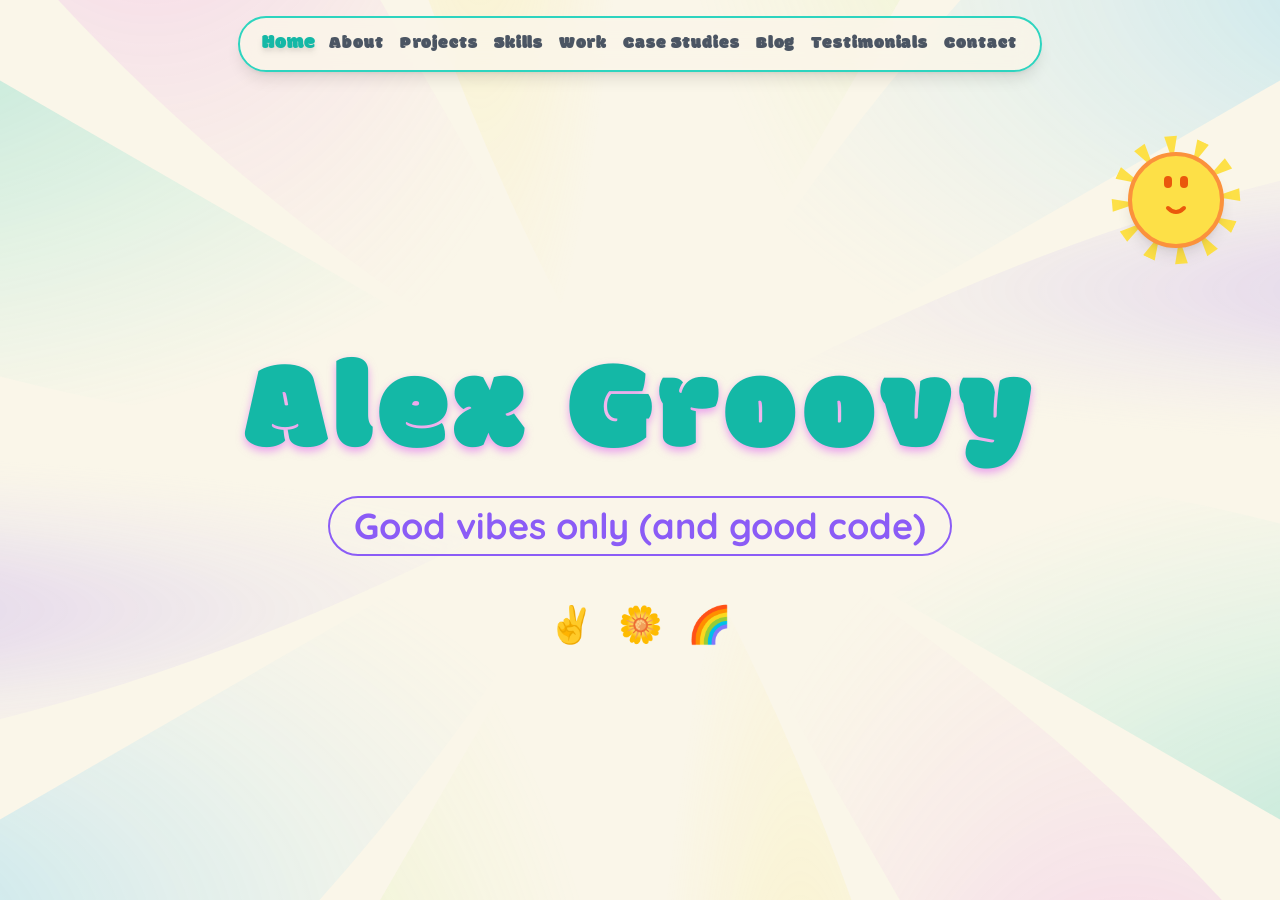
<file: index.html>
<!doctype html>
<html lang="en">
  <head>
    <meta charset="UTF-8" />
    <link rel="icon" type="image/svg+xml" href="/vite.svg" />
    <meta name="viewport" content="width=device-width, initial-scale=1.0" />
    <title>Good Vibes</title>
    <script type="module" crossorigin src="./assets/main.js"></script>
    <link rel="modulepreload" crossorigin href="./assets/jsx-runtime.js">
    <link rel="modulepreload" crossorigin href="./assets/proxy.js">
    <link rel="modulepreload" crossorigin href="./components/Navbar.js">
    <link rel="modulepreload" crossorigin href="./assets/index.js">
    <link rel="modulepreload" crossorigin href="./components/RainbowCursor.js">
    <link rel="modulepreload" crossorigin href="./components/Layout.js">
    <link rel="modulepreload" crossorigin href="./components/TieDyeBackground.js">
    <link rel="modulepreload" crossorigin href="./components/SmileySun.js">
    <link rel="modulepreload" crossorigin href="./components/LavaLamp.js">
    <link rel="modulepreload" crossorigin href="./components/VinylRecord.js">
    <link rel="modulepreload" crossorigin href="./components/RainbowArc.js">
    <link rel="modulepreload" crossorigin href="./components/PeaceTimeline.js">
    <link rel="modulepreload" crossorigin href="./components/WallPoster.js">
    <link rel="modulepreload" crossorigin href="./components/RecordCrate.js">
    <link rel="modulepreload" crossorigin href="./components/DaisyForm.js">
    <link rel="modulepreload" crossorigin href="./components/GroovyBubble.js">
    <link rel="stylesheet" crossorigin href="./assets/main.css">
  </head>
  <body>
    <div id="root"></div>
  </body>
</html>
</file>
<file: assets/main.css>
@import"https://fonts.googleapis.com/css2?family=Modak&family=Quicksand:wght@400;500;600;700&display=swap";*,:before,:after{--tw-border-spacing-x: 0;--tw-border-spacing-y: 0;--tw-translate-x: 0;--tw-translate-y: 0;--tw-rotate: 0;--tw-skew-x: 0;--tw-skew-y: 0;--tw-scale-x: 1;--tw-scale-y: 1;--tw-pan-x: ;--tw-pan-y: ;--tw-pinch-zoom: ;--tw-scroll-snap-strictness: proximity;--tw-gradient-from-position: ;--tw-gradient-via-position: ;--tw-gradient-to-position: ;--tw-ordinal: ;--tw-slashed-zero: ;--tw-numeric-figure: ;--tw-numeric-spacing: ;--tw-numeric-fraction: ;--tw-ring-inset: ;--tw-ring-offset-width: 0px;--tw-ring-offset-color: #fff;--tw-ring-color: rgb(59 130 246 / .5);--tw-ring-offset-shadow: 0 0 #0000;--tw-ring-shadow: 0 0 #0000;--tw-shadow: 0 0 #0000;--tw-shadow-colored: 0 0 #0000;--tw-blur: ;--tw-brightness: ;--tw-contrast: ;--tw-grayscale: ;--tw-hue-rotate: ;--tw-invert: ;--tw-saturate: ;--tw-sepia: ;--tw-drop-shadow: ;--tw-backdrop-blur: ;--tw-backdrop-brightness: ;--tw-backdrop-contrast: ;--tw-backdrop-grayscale: ;--tw-backdrop-hue-rotate: ;--tw-backdrop-invert: ;--tw-backdrop-opacity: ;--tw-backdrop-saturate: ;--tw-backdrop-sepia: ;--tw-contain-size: ;--tw-contain-layout: ;--tw-contain-paint: ;--tw-contain-style: }::backdrop{--tw-border-spacing-x: 0;--tw-border-spacing-y: 0;--tw-translate-x: 0;--tw-translate-y: 0;--tw-rotate: 0;--tw-skew-x: 0;--tw-skew-y: 0;--tw-scale-x: 1;--tw-scale-y: 1;--tw-pan-x: ;--tw-pan-y: ;--tw-pinch-zoom: ;--tw-scroll-snap-strictness: proximity;--tw-gradient-from-position: ;--tw-gradient-via-position: ;--tw-gradient-to-position: ;--tw-ordinal: ;--tw-slashed-zero: ;--tw-numeric-figure: ;--tw-numeric-spacing: ;--tw-numeric-fraction: ;--tw-ring-inset: ;--tw-ring-offset-width: 0px;--tw-ring-offset-color: #fff;--tw-ring-color: rgb(59 130 246 / .5);--tw-ring-offset-shadow: 0 0 #0000;--tw-ring-shadow: 0 0 #0000;--tw-shadow: 0 0 #0000;--tw-shadow-colored: 0 0 #0000;--tw-blur: ;--tw-brightness: ;--tw-contrast: ;--tw-grayscale: ;--tw-hue-rotate: ;--tw-invert: ;--tw-saturate: ;--tw-sepia: ;--tw-drop-shadow: ;--tw-backdrop-blur: ;--tw-backdrop-brightness: ;--tw-backdrop-contrast: ;--tw-backdrop-grayscale: ;--tw-backdrop-hue-rotate: ;--tw-backdrop-invert: ;--tw-backdrop-opacity: ;--tw-backdrop-saturate: ;--tw-backdrop-sepia: ;--tw-contain-size: ;--tw-contain-layout: ;--tw-contain-paint: ;--tw-contain-style: }*,:before,:after{box-sizing:border-box;border-width:0;border-style:solid;border-color:#e5e7eb}:before,:after{--tw-content: ""}html,:host{line-height:1.5;-webkit-text-size-adjust:100%;-moz-tab-size:4;-o-tab-size:4;tab-size:4;font-family:Quicksand,sans-serif;font-feature-settings:normal;font-variation-settings:normal;-webkit-tap-highlight-color:transparent}body{margin:0;line-height:inherit}hr{height:0;color:inherit;border-top-width:1px}abbr:where([title]){-webkit-text-decoration:underline dotted;text-decoration:underline dotted}h1,h2,h3,h4,h5,h6{font-size:inherit;font-weight:inherit}a{color:inherit;text-decoration:inherit}b,strong{font-weight:bolder}code,kbd,samp,pre{font-family:ui-monospace,SFMono-Regular,Menlo,Monaco,Consolas,Liberation Mono,Courier New,monospace;font-feature-settings:normal;font-variation-settings:normal;font-size:1em}small{font-size:80%}sub,sup{font-size:75%;line-height:0;position:relative;vertical-align:baseline}sub{bottom:-.25em}sup{top:-.5em}table{text-indent:0;border-color:inherit;border-collapse:collapse}button,input,optgroup,select,textarea{font-family:inherit;font-feature-settings:inherit;font-variation-settings:inherit;font-size:100%;font-weight:inherit;line-height:inherit;letter-spacing:inherit;color:inherit;margin:0;padding:0}button,select{text-transform:none}button,input:where([type=button]),input:where([type=reset]),input:where([type=submit]){-webkit-appearance:button;background-color:transparent;background-image:none}:-moz-focusring{outline:auto}:-moz-ui-invalid{box-shadow:none}progress{vertical-align:baseline}::-webkit-inner-spin-button,::-webkit-outer-spin-button{height:auto}[type=search]{-webkit-appearance:textfield;outline-offset:-2px}::-webkit-search-decoration{-webkit-appearance:none}::-webkit-file-upload-button{-webkit-appearance:button;font:inherit}summary{display:list-item}blockquote,dl,dd,h1,h2,h3,h4,h5,h6,hr,figure,p,pre{margin:0}fieldset{margin:0;padding:0}legend{padding:0}ol,ul,menu{list-style:none;margin:0;padding:0}dialog{padding:0}textarea{resize:vertical}input::-moz-placeholder,textarea::-moz-placeholder{opacity:1;color:#9ca3af}input::placeholder,textarea::placeholder{opacity:1;color:#9ca3af}button,[role=button]{cursor:pointer}:disabled{cursor:default}img,svg,video,canvas,audio,iframe,embed,object{display:block;vertical-align:middle}img,video{max-width:100%;height:auto}[hidden]:where(:not([hidden=until-found])){display:none}.pointer-events-none{pointer-events:none}.fixed{position:fixed}.absolute{position:absolute}.relative{position:relative}.inset-0{top:0;right:0;bottom:0;left:0}.inset-10{top:2.5rem;right:2.5rem;bottom:2.5rem;left:2.5rem}.inset-14{top:3.5rem;right:3.5rem;bottom:3.5rem;left:3.5rem}.inset-2{top:.5rem;right:.5rem;bottom:.5rem;left:.5rem}.inset-4{top:1rem;right:1rem;bottom:1rem;left:1rem}.inset-6{top:1.5rem;right:1.5rem;bottom:1.5rem;left:1.5rem}.-bottom-2{bottom:-.5rem}.-left-2{left:-.5rem}.-left-6{left:-1.5rem}.-left-\[18px\]{left:-18px}.-right-2{right:-.5rem}.-right-6{right:-1.5rem}.-right-\[18px\]{right:-18px}.-top-16{top:-4rem}.-top-2{top:-.5rem}.bottom-0{bottom:0}.bottom-4{bottom:1rem}.bottom-\[18px\]{bottom:18px}.left-0{left:0}.left-1\/2{left:50%}.right-0{right:0}.right-10{right:2.5rem}.right-4{right:1rem}.top-0{top:0}.top-1\/2{top:50%}.top-10{top:2.5rem}.top-4{top:1rem}.-z-10{z-index:-10}.z-0{z-index:0}.z-10{z-index:10}.z-40{z-index:40}.z-50{z-index:50}.mx-auto{margin-left:auto;margin-right:auto}.my-12{margin-top:3rem;margin-bottom:3rem}.mb-1{margin-bottom:.25rem}.mb-12{margin-bottom:3rem}.mb-16{margin-bottom:4rem}.mb-2{margin-bottom:.5rem}.mb-24{margin-bottom:6rem}.mb-3{margin-bottom:.75rem}.mb-4{margin-bottom:1rem}.mb-6{margin-bottom:1.5rem}.mb-8{margin-bottom:2rem}.ml-2{margin-left:.5rem}.ml-4{margin-left:1rem}.mt-1{margin-top:.25rem}.mt-12{margin-top:3rem}.mt-2{margin-top:.5rem}.mt-20{margin-top:5rem}.mt-4{margin-top:1rem}.mt-8{margin-top:2rem}.mt-auto{margin-top:auto}.line-clamp-4{overflow:hidden;display:-webkit-box;-webkit-box-orient:vertical;-webkit-line-clamp:4}.inline-block{display:inline-block}.flex{display:flex}.hidden{display:none}.aspect-\[2\/1\]{aspect-ratio:2/1}.h-0{height:0px}.h-10{height:2.5rem}.h-12{height:3rem}.h-16{height:4rem}.h-20{height:5rem}.h-24{height:6rem}.h-3{height:.75rem}.h-32{height:8rem}.h-4{height:1rem}.h-48{height:12rem}.h-6{height:1.5rem}.h-64{height:16rem}.h-72{height:18rem}.h-8{height:2rem}.h-80{height:20rem}.h-\[500px\]{height:500px}.h-\[600px\]{height:600px}.h-full{height:100%}.max-h-\[80vh\]{max-height:80vh}.min-h-screen{min-height:100vh}.w-0{width:0px}.w-10{width:2.5rem}.w-12{width:3rem}.w-16{width:4rem}.w-2{width:.5rem}.w-20{width:5rem}.w-24{width:6rem}.w-3\/4{width:75%}.w-32{width:8rem}.w-4{width:1rem}.w-40{width:10rem}.w-48{width:12rem}.w-6{width:1.5rem}.w-64{width:16rem}.w-72{width:18rem}.w-8{width:2rem}.w-80{width:20rem}.w-\[45\%\]{width:45%}.w-full{width:100%}.max-w-2xl{max-width:42rem}.max-w-3xl{max-width:48rem}.max-w-4xl{max-width:56rem}.max-w-5xl{max-width:64rem}.max-w-6xl{max-width:72rem}.max-w-lg{max-width:32rem}.max-w-none{max-width:none}.flex-1{flex:1 1 0%}.flex-shrink-0{flex-shrink:0}.origin-bottom{transform-origin:bottom}.origin-right{transform-origin:right}.-translate-x-1\/2{--tw-translate-x: -50%;transform:translate(var(--tw-translate-x),var(--tw-translate-y)) rotate(var(--tw-rotate)) skew(var(--tw-skew-x)) skewY(var(--tw-skew-y)) scaleX(var(--tw-scale-x)) scaleY(var(--tw-scale-y))}.-translate-y-full{--tw-translate-y: -100%;transform:translate(var(--tw-translate-x),var(--tw-translate-y)) rotate(var(--tw-rotate)) skew(var(--tw-skew-x)) skewY(var(--tw-skew-y)) scaleX(var(--tw-scale-x)) scaleY(var(--tw-scale-y))}.-rotate-1{--tw-rotate: -1deg;transform:translate(var(--tw-translate-x),var(--tw-translate-y)) rotate(var(--tw-rotate)) skew(var(--tw-skew-x)) skewY(var(--tw-skew-y)) scaleX(var(--tw-scale-x)) scaleY(var(--tw-scale-y))}.-rotate-12{--tw-rotate: -12deg;transform:translate(var(--tw-translate-x),var(--tw-translate-y)) rotate(var(--tw-rotate)) skew(var(--tw-skew-x)) skewY(var(--tw-skew-y)) scaleX(var(--tw-scale-x)) scaleY(var(--tw-scale-y))}.-rotate-2{--tw-rotate: -2deg;transform:translate(var(--tw-translate-x),var(--tw-translate-y)) rotate(var(--tw-rotate)) skew(var(--tw-skew-x)) skewY(var(--tw-skew-y)) scaleX(var(--tw-scale-x)) scaleY(var(--tw-scale-y))}.-rotate-45{--tw-rotate: -45deg;transform:translate(var(--tw-translate-x),var(--tw-translate-y)) rotate(var(--tw-rotate)) skew(var(--tw-skew-x)) skewY(var(--tw-skew-y)) scaleX(var(--tw-scale-x)) scaleY(var(--tw-scale-y))}.rotate-1{--tw-rotate: 1deg;transform:translate(var(--tw-translate-x),var(--tw-translate-y)) rotate(var(--tw-rotate)) skew(var(--tw-skew-x)) skewY(var(--tw-skew-y)) scaleX(var(--tw-scale-x)) scaleY(var(--tw-scale-y))}.rotate-3{--tw-rotate: 3deg;transform:translate(var(--tw-translate-x),var(--tw-translate-y)) rotate(var(--tw-rotate)) skew(var(--tw-skew-x)) skewY(var(--tw-skew-y)) scaleX(var(--tw-scale-x)) scaleY(var(--tw-scale-y))}.rotate-45{--tw-rotate: 45deg;transform:translate(var(--tw-translate-x),var(--tw-translate-y)) rotate(var(--tw-rotate)) skew(var(--tw-skew-x)) skewY(var(--tw-skew-y)) scaleX(var(--tw-scale-x)) scaleY(var(--tw-scale-y))}.rotate-\[-180deg\]{--tw-rotate: -180deg;transform:translate(var(--tw-translate-x),var(--tw-translate-y)) rotate(var(--tw-rotate)) skew(var(--tw-skew-x)) skewY(var(--tw-skew-y)) scaleX(var(--tw-scale-x)) scaleY(var(--tw-scale-y))}.scale-110{--tw-scale-x: 1.1;--tw-scale-y: 1.1;transform:translate(var(--tw-translate-x),var(--tw-translate-y)) rotate(var(--tw-rotate)) skew(var(--tw-skew-x)) skewY(var(--tw-skew-y)) scaleX(var(--tw-scale-x)) scaleY(var(--tw-scale-y))}.transform{transform:translate(var(--tw-translate-x),var(--tw-translate-y)) rotate(var(--tw-rotate)) skew(var(--tw-skew-x)) skewY(var(--tw-skew-y)) scaleX(var(--tw-scale-x)) scaleY(var(--tw-scale-y))}@keyframes spin{to{transform:rotate(360deg)}}.animate-spin-slow{animation:spin 20s linear infinite}.cursor-pointer{cursor:pointer}.resize-none{resize:none}.list-inside{list-style-position:inside}.list-disc{list-style-type:disc}.flex-row{flex-direction:row}.flex-row-reverse{flex-direction:row-reverse}.flex-col{flex-direction:column}.flex-wrap{flex-wrap:wrap}.items-end{align-items:flex-end}.items-center{align-items:center}.justify-start{justify-content:flex-start}.justify-end{justify-content:flex-end}.justify-center{justify-content:center}.gap-1{gap:.25rem}.gap-12{gap:3rem}.gap-2{gap:.5rem}.gap-4{gap:1rem}.gap-6{gap:1.5rem}.gap-x-32{-moz-column-gap:8rem;column-gap:8rem}.gap-y-16{row-gap:4rem}.space-y-2>:not([hidden])~:not([hidden]){--tw-space-y-reverse: 0;margin-top:calc(.5rem * calc(1 - var(--tw-space-y-reverse)));margin-bottom:calc(.5rem * var(--tw-space-y-reverse))}.space-y-4>:not([hidden])~:not([hidden]){--tw-space-y-reverse: 0;margin-top:calc(1rem * calc(1 - var(--tw-space-y-reverse)));margin-bottom:calc(1rem * var(--tw-space-y-reverse))}.overflow-hidden{overflow:hidden}.overflow-y-auto{overflow-y:auto}.whitespace-nowrap{white-space:nowrap}.rounded{border-radius:.25rem}.rounded-2xl{border-radius:1rem}.rounded-3xl{border-radius:1.5rem}.rounded-\[100\%_100\%_20\%_20\%_\/_20\%_20\%_10\%_10\%\]{border-radius:100% 100% 20% 20%/20% 20% 10% 10%}.rounded-\[100px_0_0_100px\]{border-radius:100px 0 0 100px}.rounded-\[40\%_60\%_70\%_30\%_\/_40\%_50\%_60\%_50\%\]{border-radius:40% 60% 70% 30%/40% 50% 60%}.rounded-full{border-radius:9999px}.rounded-lg{border-radius:.5rem}.rounded-sm{border-radius:.125rem}.rounded-xl{border-radius:.75rem}.rounded-b-3xl{border-bottom-right-radius:1.5rem;border-bottom-left-radius:1.5rem}.rounded-t-3xl{border-top-left-radius:1.5rem;border-top-right-radius:1.5rem}.rounded-t-full{border-top-left-radius:9999px;border-top-right-radius:9999px}.border{border-width:1px}.border-2{border-width:2px}.border-4{border-width:4px}.border-8{border-width:8px}.border-x-4{border-left-width:4px;border-right-width:4px}.border-x-\[24px\]{border-left-width:24px;border-right-width:24px}.border-b-2{border-bottom-width:2px}.border-b-4{border-bottom-width:4px}.border-b-\[12px\]{border-bottom-width:12px}.border-b-\[8px\]{border-bottom-width:8px}.border-l-4{border-left-width:4px}.border-l-\[18px\]{border-left-width:18px}.border-l-\[24px\]{border-left-width:24px}.border-r-\[18px\]{border-right-width:18px}.border-r-\[24px\]{border-right-width:24px}.border-t-4{border-top-width:4px}.border-t-8{border-top-width:8px}.border-t-\[12px\]{border-top-width:12px}.border-t-\[24px\]{border-top-width:24px}.border-t-\[8px\]{border-top-width:8px}.border-dashed{border-style:dashed}.border-amber-600{--tw-border-opacity: 1;border-color:rgb(217 119 6 / var(--tw-border-opacity, 1))}.border-amber-900{--tw-border-opacity: 1;border-color:rgb(120 53 15 / var(--tw-border-opacity, 1))}.border-amber-900\/30{border-color:#78350f4d}.border-black{--tw-border-opacity: 1;border-color:rgb(0 0 0 / var(--tw-border-opacity, 1))}.border-gray-200{--tw-border-opacity: 1;border-color:rgb(229 231 235 / var(--tw-border-opacity, 1))}.border-gray-300{--tw-border-opacity: 1;border-color:rgb(209 213 219 / var(--tw-border-opacity, 1))}.border-gray-400{--tw-border-opacity: 1;border-color:rgb(156 163 175 / var(--tw-border-opacity, 1))}.border-gray-700\/50{border-color:#37415180}.border-gray-800{--tw-border-opacity: 1;border-color:rgb(31 41 55 / var(--tw-border-opacity, 1))}.border-groovy-violet{--tw-border-opacity: 1;border-color:rgb(139 92 246 / var(--tw-border-opacity, 1))}.border-orange-400{--tw-border-opacity: 1;border-color:rgb(251 146 60 / var(--tw-border-opacity, 1))}.border-teal{--tw-border-opacity: 1;border-color:rgb(45 212 191 / var(--tw-border-opacity, 1))}.border-white{--tw-border-opacity: 1;border-color:rgb(255 255 255 / var(--tw-border-opacity, 1))}.border-white\/20{border-color:#fff3}.border-white\/40{border-color:#fff6}.border-white\/50{border-color:#ffffff80}.border-b-transparent{border-bottom-color:transparent}.border-t-transparent{border-top-color:transparent}.bg-amber-700{--tw-bg-opacity: 1;background-color:rgb(180 83 9 / var(--tw-bg-opacity, 1))}.bg-amber-800{--tw-bg-opacity: 1;background-color:rgb(146 64 14 / var(--tw-bg-opacity, 1))}.bg-amber-900\/50{background-color:#78350f80}.bg-black\/40{background-color:#0006}.bg-cream{--tw-bg-opacity: 1;background-color:rgb(250 246 233 / var(--tw-bg-opacity, 1))}.bg-cream\/60{background-color:#faf6e999}.bg-cream\/80{background-color:#faf6e9cc}.bg-gray-100{--tw-bg-opacity: 1;background-color:rgb(243 244 246 / var(--tw-bg-opacity, 1))}.bg-gray-200{--tw-bg-opacity: 1;background-color:rgb(229 231 235 / var(--tw-bg-opacity, 1))}.bg-gray-300{--tw-bg-opacity: 1;background-color:rgb(209 213 219 / var(--tw-bg-opacity, 1))}.bg-gray-900{--tw-bg-opacity: 1;background-color:rgb(17 24 39 / var(--tw-bg-opacity, 1))}.bg-groovy-magenta\/50{background-color:#d946ef80}.bg-groovy-sky\/50{background-color:#38bdf880}.bg-groovy-violet{--tw-bg-opacity: 1;background-color:rgb(139 92 246 / var(--tw-bg-opacity, 1))}.bg-groovy-yellow{--tw-bg-opacity: 1;background-color:rgb(253 224 71 / var(--tw-bg-opacity, 1))}.bg-groovy-yellow\/50{background-color:#fde04780}.bg-orange-600{--tw-bg-opacity: 1;background-color:rgb(234 88 12 / var(--tw-bg-opacity, 1))}.bg-red-500{--tw-bg-opacity: 1;background-color:rgb(239 68 68 / var(--tw-bg-opacity, 1))}.bg-teal{--tw-bg-opacity: 1;background-color:rgb(45 212 191 / var(--tw-bg-opacity, 1))}.bg-teal-light\/30{background-color:#5eead44d}.bg-teal\/50{background-color:#2dd4bf80}.bg-white{--tw-bg-opacity: 1;background-color:rgb(255 255 255 / var(--tw-bg-opacity, 1))}.bg-white\/50{background-color:#ffffff80}.bg-white\/60{background-color:#fff9}.bg-white\/80{background-color:#fffc}.bg-white\/90{background-color:#ffffffe6}.bg-\[url\(\'https\:\/\/www\.transparenttextures\.com\/patterns\/brick-wall\.png\'\)\]{background-image:url(https://www.transparenttextures.com/patterns/brick-wall.png)}.bg-\[url\(\'https\:\/\/www\.transparenttextures\.com\/patterns\/cream-paper\.png\'\)\]{background-image:url(https://www.transparenttextures.com/patterns/cream-paper.png)}.bg-\[url\(\'https\:\/\/www\.transparenttextures\.com\/patterns\/cubes\.png\'\)\]{background-image:url(https://www.transparenttextures.com/patterns/cubes.png)}.bg-\[url\(\'https\:\/\/www\.transparenttextures\.com\/patterns\/wood-pattern\.png\'\)\]{background-image:url(https://www.transparenttextures.com/patterns/wood-pattern.png)}.bg-gradient-to-b{background-image:linear-gradient(to bottom,var(--tw-gradient-stops))}.bg-gradient-to-br{background-image:linear-gradient(to bottom right,var(--tw-gradient-stops))}.bg-gradient-to-t{background-image:linear-gradient(to top,var(--tw-gradient-stops))}.from-teal-light\/20{--tw-gradient-from: rgb(94 234 212 / .2) var(--tw-gradient-from-position);--tw-gradient-to: rgb(94 234 212 / 0) var(--tw-gradient-to-position);--tw-gradient-stops: var(--tw-gradient-from), var(--tw-gradient-to)}.from-white\/30{--tw-gradient-from: rgb(255 255 255 / .3) var(--tw-gradient-from-position);--tw-gradient-to: rgb(255 255 255 / 0) var(--tw-gradient-to-position);--tw-gradient-stops: var(--tw-gradient-from), var(--tw-gradient-to)}.from-white\/40{--tw-gradient-from: rgb(255 255 255 / .4) var(--tw-gradient-from-position);--tw-gradient-to: rgb(255 255 255 / 0) var(--tw-gradient-to-position);--tw-gradient-stops: var(--tw-gradient-from), var(--tw-gradient-to)}.to-groovy-magenta\/20{--tw-gradient-to: rgb(217 70 239 / .2) var(--tw-gradient-to-position)}.to-transparent{--tw-gradient-to: transparent var(--tw-gradient-to-position)}.fill-current{fill:currentColor}.object-cover{-o-object-fit:cover;object-fit:cover}.p-2{padding:.5rem}.p-4{padding:1rem}.p-6{padding:1.5rem}.p-8{padding:2rem}.px-2{padding-left:.5rem;padding-right:.5rem}.px-3{padding-left:.75rem;padding-right:.75rem}.px-4{padding-left:1rem;padding-right:1rem}.px-6{padding-left:1.5rem;padding-right:1.5rem}.px-8{padding-left:2rem;padding-right:2rem}.py-1{padding-top:.25rem;padding-bottom:.25rem}.py-12{padding-top:3rem;padding-bottom:3rem}.py-2{padding-top:.5rem;padding-bottom:.5rem}.py-20{padding-top:5rem;padding-bottom:5rem}.py-3{padding-top:.75rem;padding-bottom:.75rem}.pb-12{padding-bottom:3rem}.pb-20{padding-bottom:5rem}.pb-4{padding-bottom:1rem}.pb-6{padding-bottom:1.5rem}.pl-12{padding-left:3rem}.pr-12{padding-right:3rem}.pr-16{padding-right:4rem}.pt-1{padding-top:.25rem}.pt-24{padding-top:6rem}.text-left{text-align:left}.text-center{text-align:center}.text-right{text-align:right}.font-groovy{font-family:Modak,system-ui}.text-2xl{font-size:1.5rem;line-height:2rem}.text-3xl{font-size:1.875rem;line-height:2.25rem}.text-4xl{font-size:2.25rem;line-height:2.5rem}.text-5xl{font-size:3rem;line-height:1}.text-6xl{font-size:3.75rem;line-height:1}.text-7xl{font-size:4.5rem;line-height:1}.text-\[10px\]{font-size:10px}.text-lg{font-size:1.125rem;line-height:1.75rem}.text-sm{font-size:.875rem;line-height:1.25rem}.text-xl{font-size:1.25rem;line-height:1.75rem}.text-xs{font-size:.75rem;line-height:1rem}.font-bold{font-weight:700}.font-medium{font-weight:500}.uppercase{text-transform:uppercase}.leading-relaxed{line-height:1.625}.leading-tight{line-height:1.25}.tracking-widest{letter-spacing:.1em}.text-amber-200{--tw-text-opacity: 1;color:rgb(253 230 138 / var(--tw-text-opacity, 1))}.text-black{--tw-text-opacity: 1;color:rgb(0 0 0 / var(--tw-text-opacity, 1))}.text-gray-400{--tw-text-opacity: 1;color:rgb(156 163 175 / var(--tw-text-opacity, 1))}.text-gray-500{--tw-text-opacity: 1;color:rgb(107 114 128 / var(--tw-text-opacity, 1))}.text-gray-600{--tw-text-opacity: 1;color:rgb(75 85 99 / var(--tw-text-opacity, 1))}.text-gray-700{--tw-text-opacity: 1;color:rgb(55 65 81 / var(--tw-text-opacity, 1))}.text-gray-800{--tw-text-opacity: 1;color:rgb(31 41 55 / var(--tw-text-opacity, 1))}.text-gray-900{--tw-text-opacity: 1;color:rgb(17 24 39 / var(--tw-text-opacity, 1))}.text-groovy-magenta{--tw-text-opacity: 1;color:rgb(217 70 239 / var(--tw-text-opacity, 1))}.text-groovy-violet{--tw-text-opacity: 1;color:rgb(139 92 246 / var(--tw-text-opacity, 1))}.text-groovy-yellow{--tw-text-opacity: 1;color:rgb(253 224 71 / var(--tw-text-opacity, 1))}.text-orange-600{--tw-text-opacity: 1;color:rgb(234 88 12 / var(--tw-text-opacity, 1))}.text-teal-dark{--tw-text-opacity: 1;color:rgb(20 184 166 / var(--tw-text-opacity, 1))}.text-white{--tw-text-opacity: 1;color:rgb(255 255 255 / var(--tw-text-opacity, 1))}.opacity-0{opacity:0}.opacity-10{opacity:.1}.opacity-20{opacity:.2}.opacity-30{opacity:.3}.opacity-5{opacity:.05}.opacity-50{opacity:.5}.shadow-2xl{--tw-shadow: 0 25px 50px -12px rgb(0 0 0 / .25);--tw-shadow-colored: 0 25px 50px -12px var(--tw-shadow-color);box-shadow:var(--tw-ring-offset-shadow, 0 0 #0000),var(--tw-ring-shadow, 0 0 #0000),var(--tw-shadow)}.shadow-\[0_-10px_20px_rgba\(0\,0\,0\,0\.05\)\]{--tw-shadow: 0 -10px 20px rgba(0,0,0,.05);--tw-shadow-colored: 0 -10px 20px var(--tw-shadow-color);box-shadow:var(--tw-ring-offset-shadow, 0 0 #0000),var(--tw-ring-shadow, 0 0 #0000),var(--tw-shadow)}.shadow-\[0_-10px_20px_rgba\(0\,0\,0\,0\.3\)\]{--tw-shadow: 0 -10px 20px rgba(0,0,0,.3);--tw-shadow-colored: 0 -10px 20px var(--tw-shadow-color);box-shadow:var(--tw-ring-offset-shadow, 0 0 #0000),var(--tw-ring-shadow, 0 0 #0000),var(--tw-shadow)}.shadow-\[0_0_10px_red\]{--tw-shadow: 0 0 10px red;--tw-shadow-colored: 0 0 10px var(--tw-shadow-color);box-shadow:var(--tw-ring-offset-shadow, 0 0 #0000),var(--tw-ring-shadow, 0 0 #0000),var(--tw-shadow)}.shadow-\[4px_4px_0px_0px_rgba\(0\,0\,0\,1\)\]{--tw-shadow: 4px 4px 0px 0px rgba(0,0,0,1);--tw-shadow-colored: 4px 4px 0px 0px var(--tw-shadow-color);box-shadow:var(--tw-ring-offset-shadow, 0 0 #0000),var(--tw-ring-shadow, 0 0 #0000),var(--tw-shadow)}.shadow-\[8px_8px_0px_0px_rgba\(0\,0\,0\,1\)\]{--tw-shadow: 8px 8px 0px 0px rgba(0,0,0,1);--tw-shadow-colored: 8px 8px 0px 0px var(--tw-shadow-color);box-shadow:var(--tw-ring-offset-shadow, 0 0 #0000),var(--tw-ring-shadow, 0 0 #0000),var(--tw-shadow)}.shadow-\[inset_0_0_20px_rgba\(255\,255\,255\,0\.5\)\]{--tw-shadow: inset 0 0 20px rgba(255,255,255,.5);--tw-shadow-colored: inset 0 0 20px var(--tw-shadow-color);box-shadow:var(--tw-ring-offset-shadow, 0 0 #0000),var(--tw-ring-shadow, 0 0 #0000),var(--tw-shadow)}.shadow-inner{--tw-shadow: inset 0 2px 4px 0 rgb(0 0 0 / .05);--tw-shadow-colored: inset 0 2px 4px 0 var(--tw-shadow-color);box-shadow:var(--tw-ring-offset-shadow, 0 0 #0000),var(--tw-ring-shadow, 0 0 #0000),var(--tw-shadow)}.shadow-lg{--tw-shadow: 0 10px 15px -3px rgb(0 0 0 / .1), 0 4px 6px -4px rgb(0 0 0 / .1);--tw-shadow-colored: 0 10px 15px -3px var(--tw-shadow-color), 0 4px 6px -4px var(--tw-shadow-color);box-shadow:var(--tw-ring-offset-shadow, 0 0 #0000),var(--tw-ring-shadow, 0 0 #0000),var(--tw-shadow)}.shadow-md{--tw-shadow: 0 4px 6px -1px rgb(0 0 0 / .1), 0 2px 4px -2px rgb(0 0 0 / .1);--tw-shadow-colored: 0 4px 6px -1px var(--tw-shadow-color), 0 2px 4px -2px var(--tw-shadow-color);box-shadow:var(--tw-ring-offset-shadow, 0 0 #0000),var(--tw-ring-shadow, 0 0 #0000),var(--tw-shadow)}.shadow-sm{--tw-shadow: 0 1px 2px 0 rgb(0 0 0 / .05);--tw-shadow-colored: 0 1px 2px 0 var(--tw-shadow-color);box-shadow:var(--tw-ring-offset-shadow, 0 0 #0000),var(--tw-ring-shadow, 0 0 #0000),var(--tw-shadow)}.shadow-xl{--tw-shadow: 0 20px 25px -5px rgb(0 0 0 / .1), 0 8px 10px -6px rgb(0 0 0 / .1);--tw-shadow-colored: 0 20px 25px -5px var(--tw-shadow-color), 0 8px 10px -6px var(--tw-shadow-color);box-shadow:var(--tw-ring-offset-shadow, 0 0 #0000),var(--tw-ring-shadow, 0 0 #0000),var(--tw-shadow)}.blur{--tw-blur: blur(8px);filter:var(--tw-blur) var(--tw-brightness) var(--tw-contrast) var(--tw-grayscale) var(--tw-hue-rotate) var(--tw-invert) var(--tw-saturate) var(--tw-sepia) var(--tw-drop-shadow)}.blur-\[1px\]{--tw-blur: blur(1px);filter:var(--tw-blur) var(--tw-brightness) var(--tw-contrast) var(--tw-grayscale) var(--tw-hue-rotate) var(--tw-invert) var(--tw-saturate) var(--tw-sepia) var(--tw-drop-shadow)}.drop-shadow{--tw-drop-shadow: drop-shadow(0 1px 2px rgb(0 0 0 / .1)) drop-shadow(0 1px 1px rgb(0 0 0 / .06));filter:var(--tw-blur) var(--tw-brightness) var(--tw-contrast) var(--tw-grayscale) var(--tw-hue-rotate) var(--tw-invert) var(--tw-saturate) var(--tw-sepia) var(--tw-drop-shadow)}.drop-shadow-\[0_2px_2px_rgba\(0\,0\,0\,0\.8\)\]{--tw-drop-shadow: drop-shadow(0 2px 2px rgba(0,0,0,.8));filter:var(--tw-blur) var(--tw-brightness) var(--tw-contrast) var(--tw-grayscale) var(--tw-hue-rotate) var(--tw-invert) var(--tw-saturate) var(--tw-sepia) var(--tw-drop-shadow)}.drop-shadow-\[0_4px_4px_rgba\(217\,70\,239\,0\.5\)\]{--tw-drop-shadow: drop-shadow(0 4px 4px rgba(217,70,239,.5));filter:var(--tw-blur) var(--tw-brightness) var(--tw-contrast) var(--tw-grayscale) var(--tw-hue-rotate) var(--tw-invert) var(--tw-saturate) var(--tw-sepia) var(--tw-drop-shadow)}.drop-shadow-\[2px_2px_0px_\#000\]{--tw-drop-shadow: drop-shadow(2px 2px 0px #000);filter:var(--tw-blur) var(--tw-brightness) var(--tw-contrast) var(--tw-grayscale) var(--tw-hue-rotate) var(--tw-invert) var(--tw-saturate) var(--tw-sepia) var(--tw-drop-shadow)}.drop-shadow-lg{--tw-drop-shadow: drop-shadow(0 10px 8px rgb(0 0 0 / .04)) drop-shadow(0 4px 3px rgb(0 0 0 / .1));filter:var(--tw-blur) var(--tw-brightness) var(--tw-contrast) var(--tw-grayscale) var(--tw-hue-rotate) var(--tw-invert) var(--tw-saturate) var(--tw-sepia) var(--tw-drop-shadow)}.drop-shadow-md{--tw-drop-shadow: drop-shadow(0 4px 3px rgb(0 0 0 / .07)) drop-shadow(0 2px 2px rgb(0 0 0 / .06));filter:var(--tw-blur) var(--tw-brightness) var(--tw-contrast) var(--tw-grayscale) var(--tw-hue-rotate) var(--tw-invert) var(--tw-saturate) var(--tw-sepia) var(--tw-drop-shadow)}.drop-shadow-sm{--tw-drop-shadow: drop-shadow(0 1px 1px rgb(0 0 0 / .05));filter:var(--tw-blur) var(--tw-brightness) var(--tw-contrast) var(--tw-grayscale) var(--tw-hue-rotate) var(--tw-invert) var(--tw-saturate) var(--tw-sepia) var(--tw-drop-shadow)}.filter{filter:var(--tw-blur) var(--tw-brightness) var(--tw-contrast) var(--tw-grayscale) var(--tw-hue-rotate) var(--tw-invert) var(--tw-saturate) var(--tw-sepia) var(--tw-drop-shadow)}.backdrop-blur-md{--tw-backdrop-blur: blur(12px);-webkit-backdrop-filter:var(--tw-backdrop-blur) var(--tw-backdrop-brightness) var(--tw-backdrop-contrast) var(--tw-backdrop-grayscale) var(--tw-backdrop-hue-rotate) var(--tw-backdrop-invert) var(--tw-backdrop-opacity) var(--tw-backdrop-saturate) var(--tw-backdrop-sepia);backdrop-filter:var(--tw-backdrop-blur) var(--tw-backdrop-brightness) var(--tw-backdrop-contrast) var(--tw-backdrop-grayscale) var(--tw-backdrop-hue-rotate) var(--tw-backdrop-invert) var(--tw-backdrop-opacity) var(--tw-backdrop-saturate) var(--tw-backdrop-sepia)}.backdrop-blur-sm{--tw-backdrop-blur: blur(4px);-webkit-backdrop-filter:var(--tw-backdrop-blur) var(--tw-backdrop-brightness) var(--tw-backdrop-contrast) var(--tw-backdrop-grayscale) var(--tw-backdrop-hue-rotate) var(--tw-backdrop-invert) var(--tw-backdrop-opacity) var(--tw-backdrop-saturate) var(--tw-backdrop-sepia);backdrop-filter:var(--tw-backdrop-blur) var(--tw-backdrop-brightness) var(--tw-backdrop-contrast) var(--tw-backdrop-grayscale) var(--tw-backdrop-hue-rotate) var(--tw-backdrop-invert) var(--tw-backdrop-opacity) var(--tw-backdrop-saturate) var(--tw-backdrop-sepia)}.transition{transition-property:color,background-color,border-color,text-decoration-color,fill,stroke,opacity,box-shadow,transform,filter,backdrop-filter;transition-timing-function:cubic-bezier(.4,0,.2,1);transition-duration:.15s}.transition-all{transition-property:all;transition-timing-function:cubic-bezier(.4,0,.2,1);transition-duration:.15s}.transition-colors{transition-property:color,background-color,border-color,text-decoration-color,fill,stroke;transition-timing-function:cubic-bezier(.4,0,.2,1);transition-duration:.15s}.transition-opacity{transition-property:opacity;transition-timing-function:cubic-bezier(.4,0,.2,1);transition-duration:.15s}.transition-transform{transition-property:transform;transition-timing-function:cubic-bezier(.4,0,.2,1);transition-duration:.15s}.duration-300{transition-duration:.3s}:root{--color-cream: #faf6e9;--color-teal-light: #5eead4;--color-teal: #2dd4bf;--color-teal-dark: #14b8a6;--color-magenta: #d946ef;--color-yellow: #fde047;--color-lime: #a3e635;--color-sky: #38bdf8;--color-violet: #8b5cf6}body{background-color:var(--color-cream);font-family:Quicksand,sans-serif;color:#333;overflow-x:hidden}h1,h2,h3,h4,h5,h6,.font-groovy{font-family:Modak,system-ui;font-weight:400;letter-spacing:.05em}@keyframes spin-slow{0%{transform:rotate(0)}to{transform:rotate(360deg)}}@keyframes hue-shift{0%{filter:hue-rotate(0deg)}50%{filter:hue-rotate(180deg)}to{filter:hue-rotate(360deg)}}@keyframes blob-bounce{0%,to{transform:translateY(0) scale(1)}50%{transform:translateY(-20px) scale(1.05)}}.animate-spin-slow{animation:spin-slow 20s linear infinite}.animate-hue-shift{animation:hue-shift 15s infinite alternate}.animate-blob{animation:blob-bounce 5s infinite ease-in-out}::-webkit-scrollbar{width:12px}::-webkit-scrollbar-track{background:var(--color-cream)}::-webkit-scrollbar-thumb{background:var(--color-teal);border-radius:6px;border:3px solid var(--color-cream)}::-webkit-scrollbar-thumb:hover{background:var(--color-magenta)}.selection\:bg-groovy-magenta *::-moz-selection{--tw-bg-opacity: 1;background-color:rgb(217 70 239 / var(--tw-bg-opacity, 1))}.selection\:bg-groovy-magenta *::selection{--tw-bg-opacity: 1;background-color:rgb(217 70 239 / var(--tw-bg-opacity, 1))}.selection\:text-white *::-moz-selection{--tw-text-opacity: 1;color:rgb(255 255 255 / var(--tw-text-opacity, 1))}.selection\:text-white *::selection{--tw-text-opacity: 1;color:rgb(255 255 255 / var(--tw-text-opacity, 1))}.selection\:bg-groovy-magenta::-moz-selection{--tw-bg-opacity: 1;background-color:rgb(217 70 239 / var(--tw-bg-opacity, 1))}.selection\:bg-groovy-magenta::selection{--tw-bg-opacity: 1;background-color:rgb(217 70 239 / var(--tw-bg-opacity, 1))}.selection\:text-white::-moz-selection{--tw-text-opacity: 1;color:rgb(255 255 255 / var(--tw-text-opacity, 1))}.selection\:text-white::selection{--tw-text-opacity: 1;color:rgb(255 255 255 / var(--tw-text-opacity, 1))}.hover\:scale-105:hover{--tw-scale-x: 1.05;--tw-scale-y: 1.05;transform:translate(var(--tw-translate-x),var(--tw-translate-y)) rotate(var(--tw-rotate)) skew(var(--tw-skew-x)) skewY(var(--tw-skew-y)) scaleX(var(--tw-scale-x)) scaleY(var(--tw-scale-y))}.hover\:bg-gray-300:hover{--tw-bg-opacity: 1;background-color:rgb(209 213 219 / var(--tw-bg-opacity, 1))}.hover\:text-groovy-magenta:hover{--tw-text-opacity: 1;color:rgb(217 70 239 / var(--tw-text-opacity, 1))}.hover\:opacity-100:hover{opacity:1}.focus\:outline-none:focus{outline:2px solid transparent;outline-offset:2px}.focus\:ring-2:focus{--tw-ring-offset-shadow: var(--tw-ring-inset) 0 0 0 var(--tw-ring-offset-width) var(--tw-ring-offset-color);--tw-ring-shadow: var(--tw-ring-inset) 0 0 0 calc(2px + var(--tw-ring-offset-width)) var(--tw-ring-color);box-shadow:var(--tw-ring-offset-shadow),var(--tw-ring-shadow),var(--tw-shadow, 0 0 #0000)}.focus\:ring-white:focus{--tw-ring-opacity: 1;--tw-ring-color: rgb(255 255 255 / var(--tw-ring-opacity, 1))}.disabled\:cursor-default:disabled{cursor:default}@media (min-width: 768px){.md\:block{display:block}.md\:flex-row{flex-direction:row}.md\:p-12{padding:3rem}.md\:text-4xl{font-size:2.25rem;line-height:2.5rem}.md\:text-9xl{font-size:8rem;line-height:1}}
</file>
